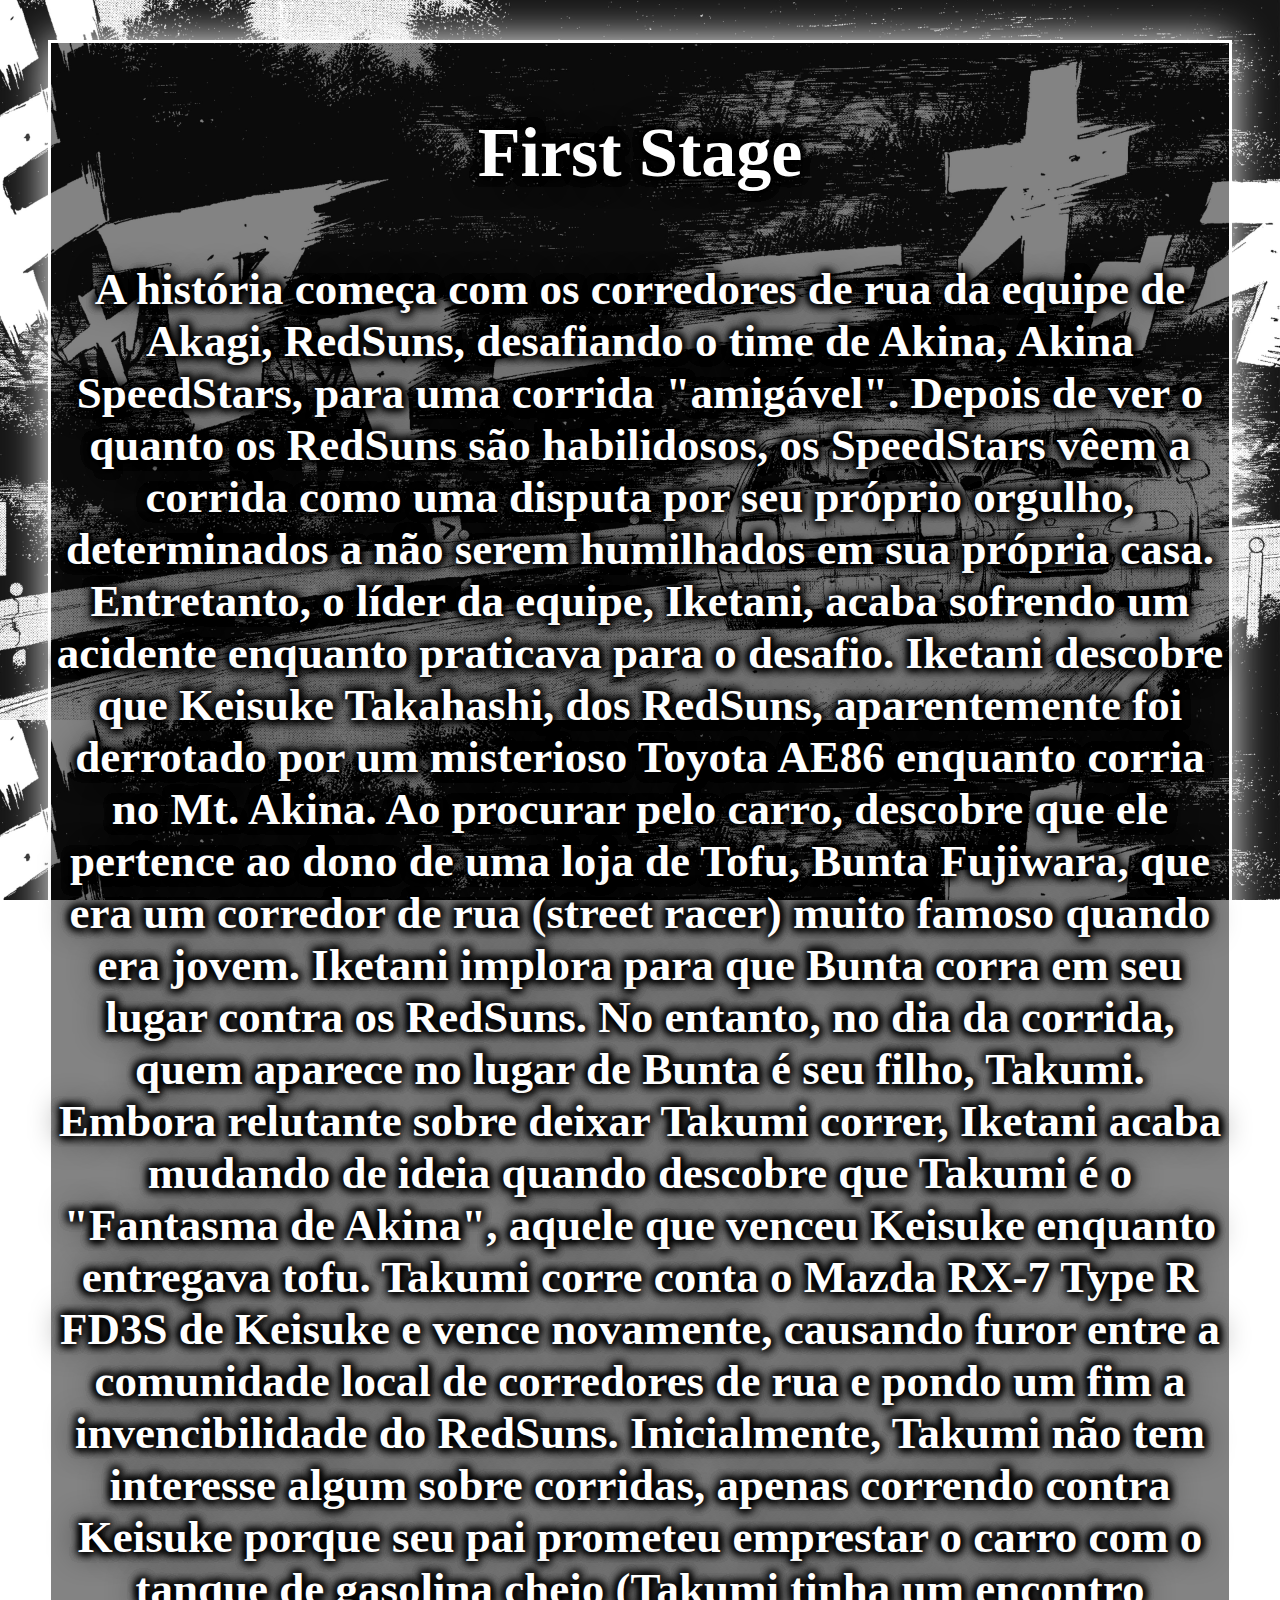
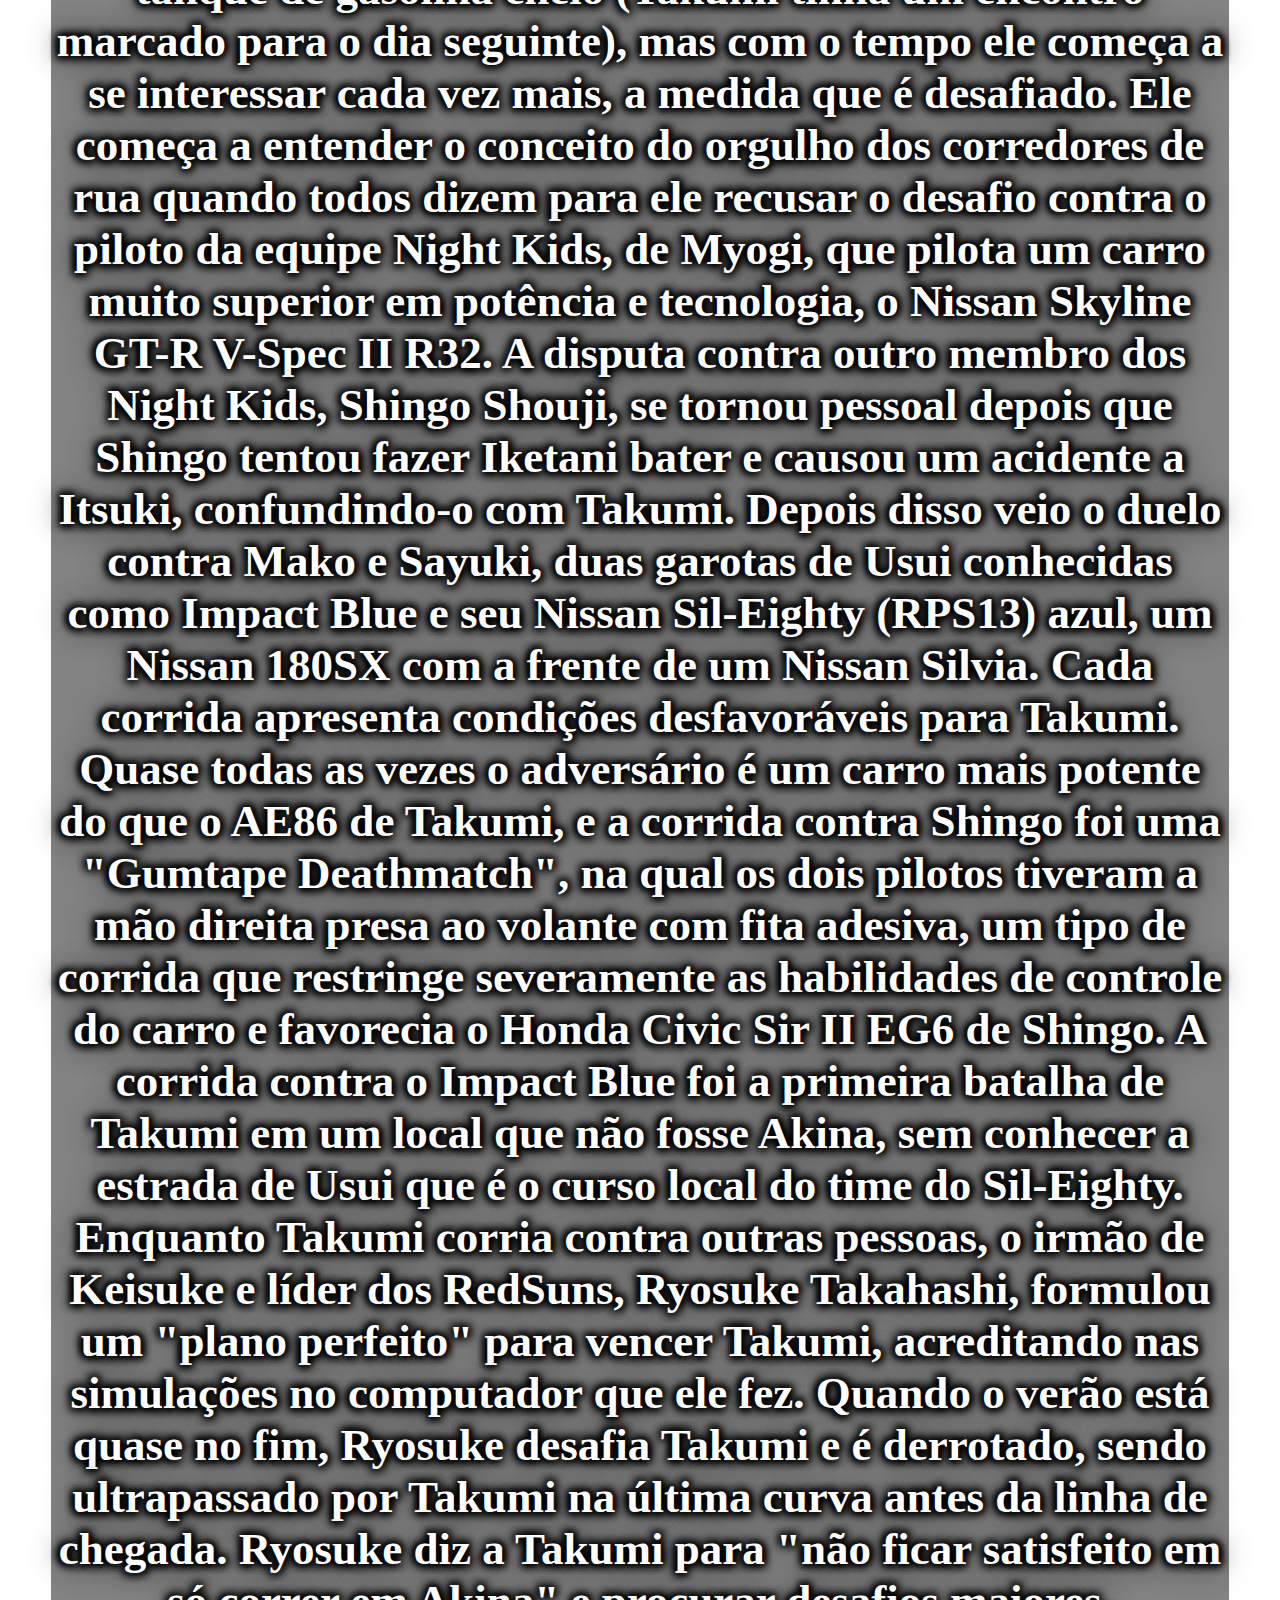
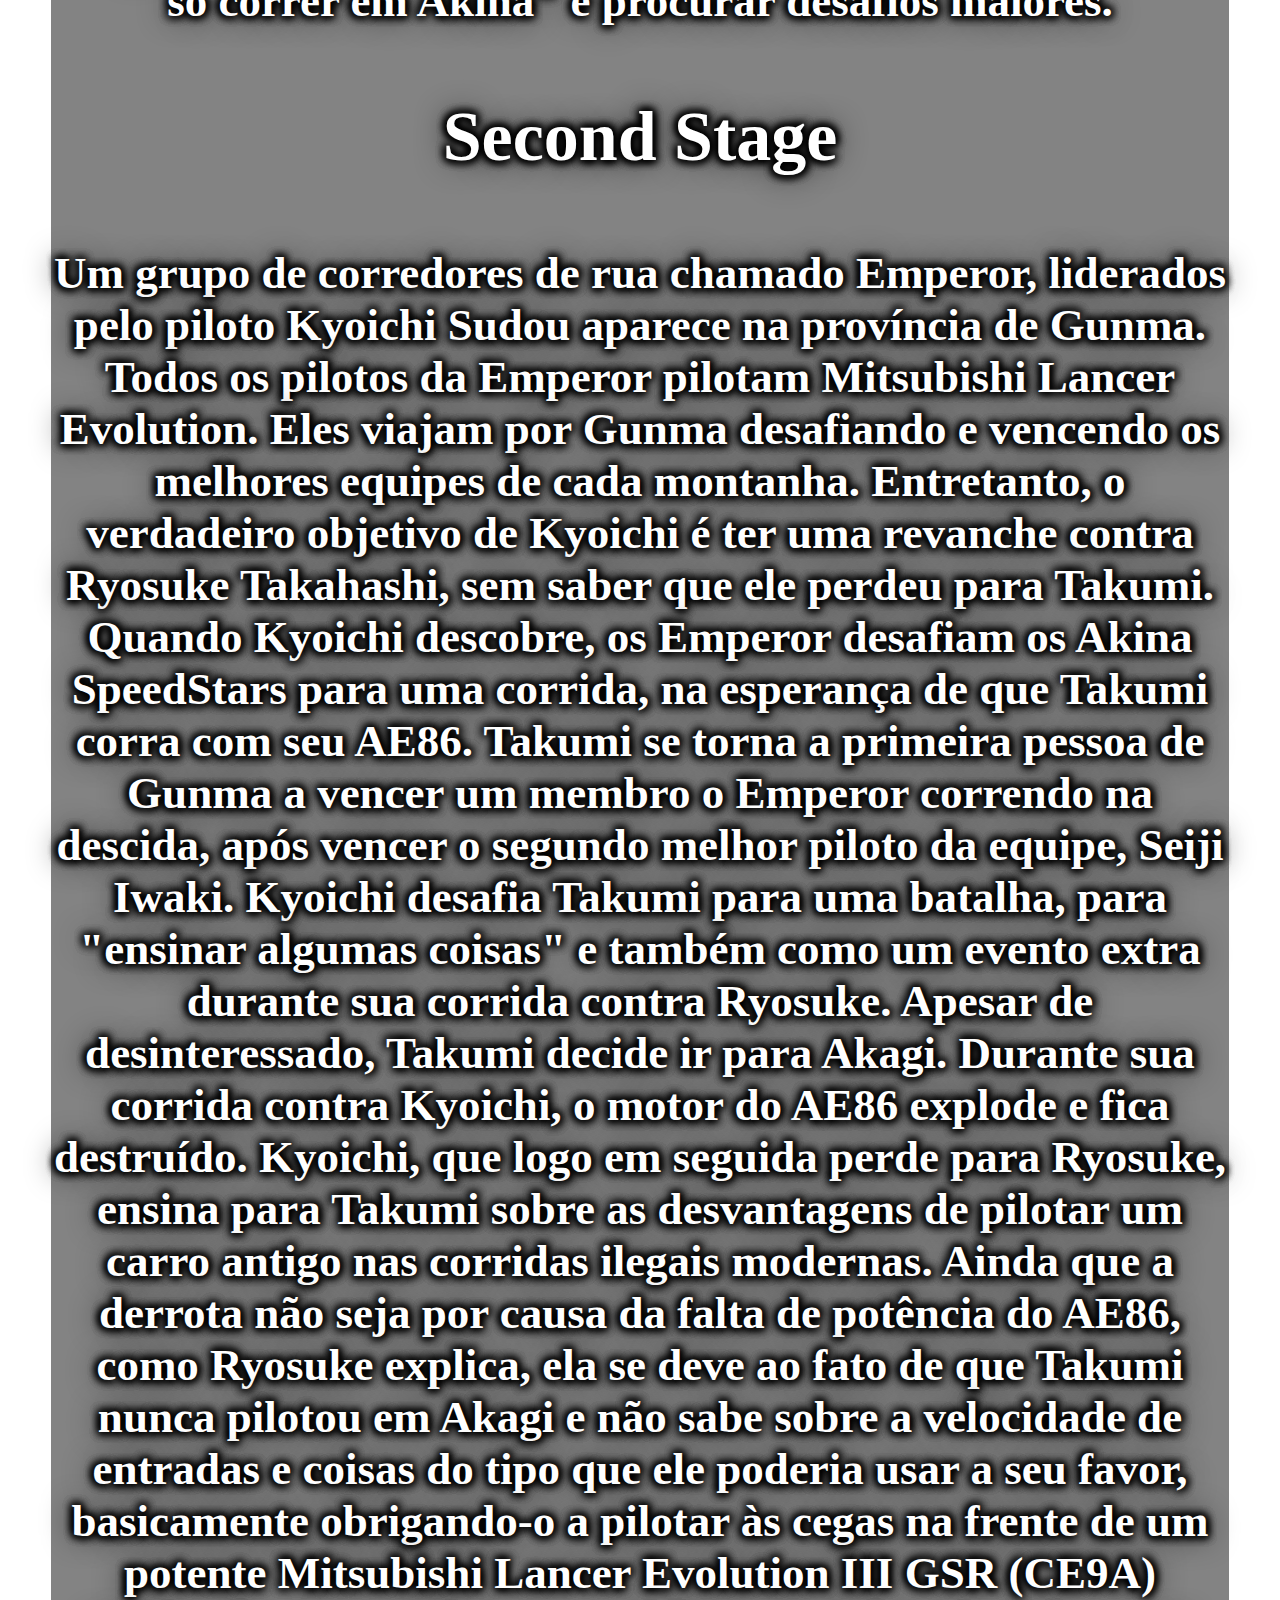
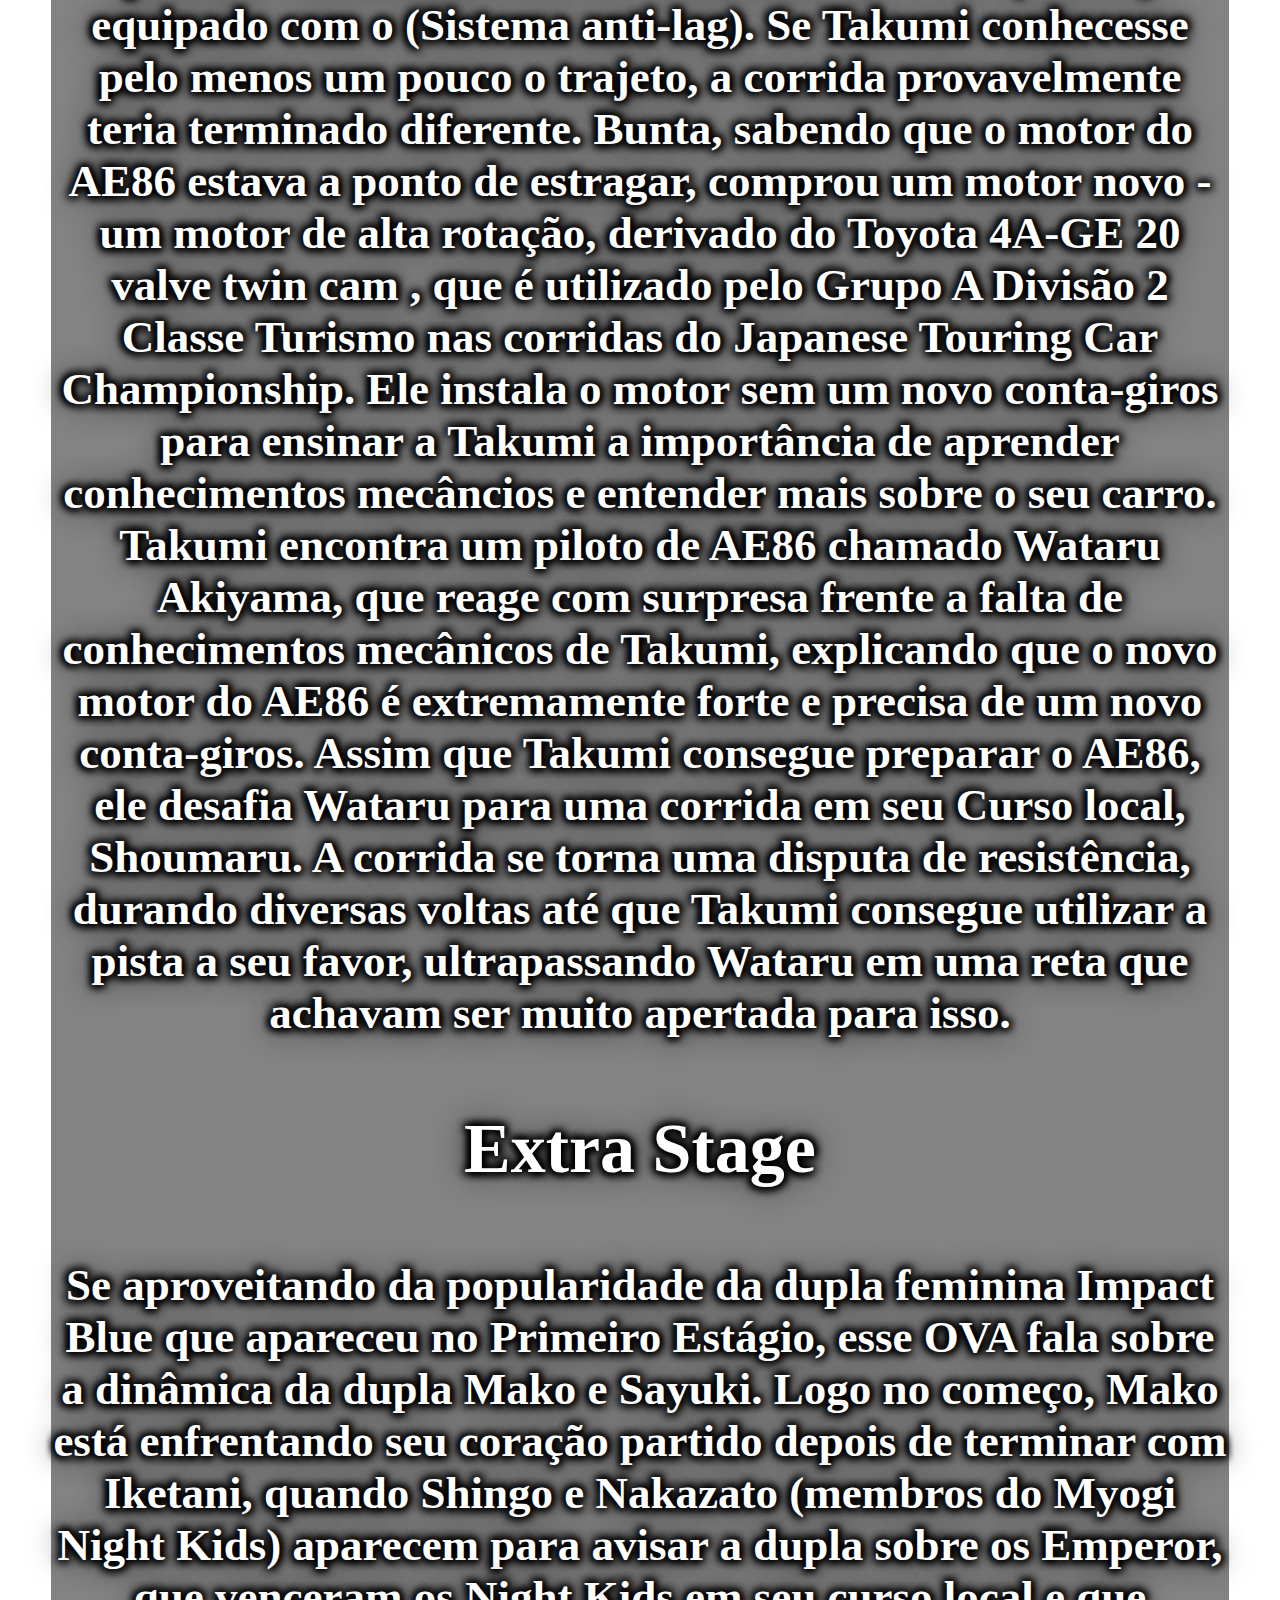
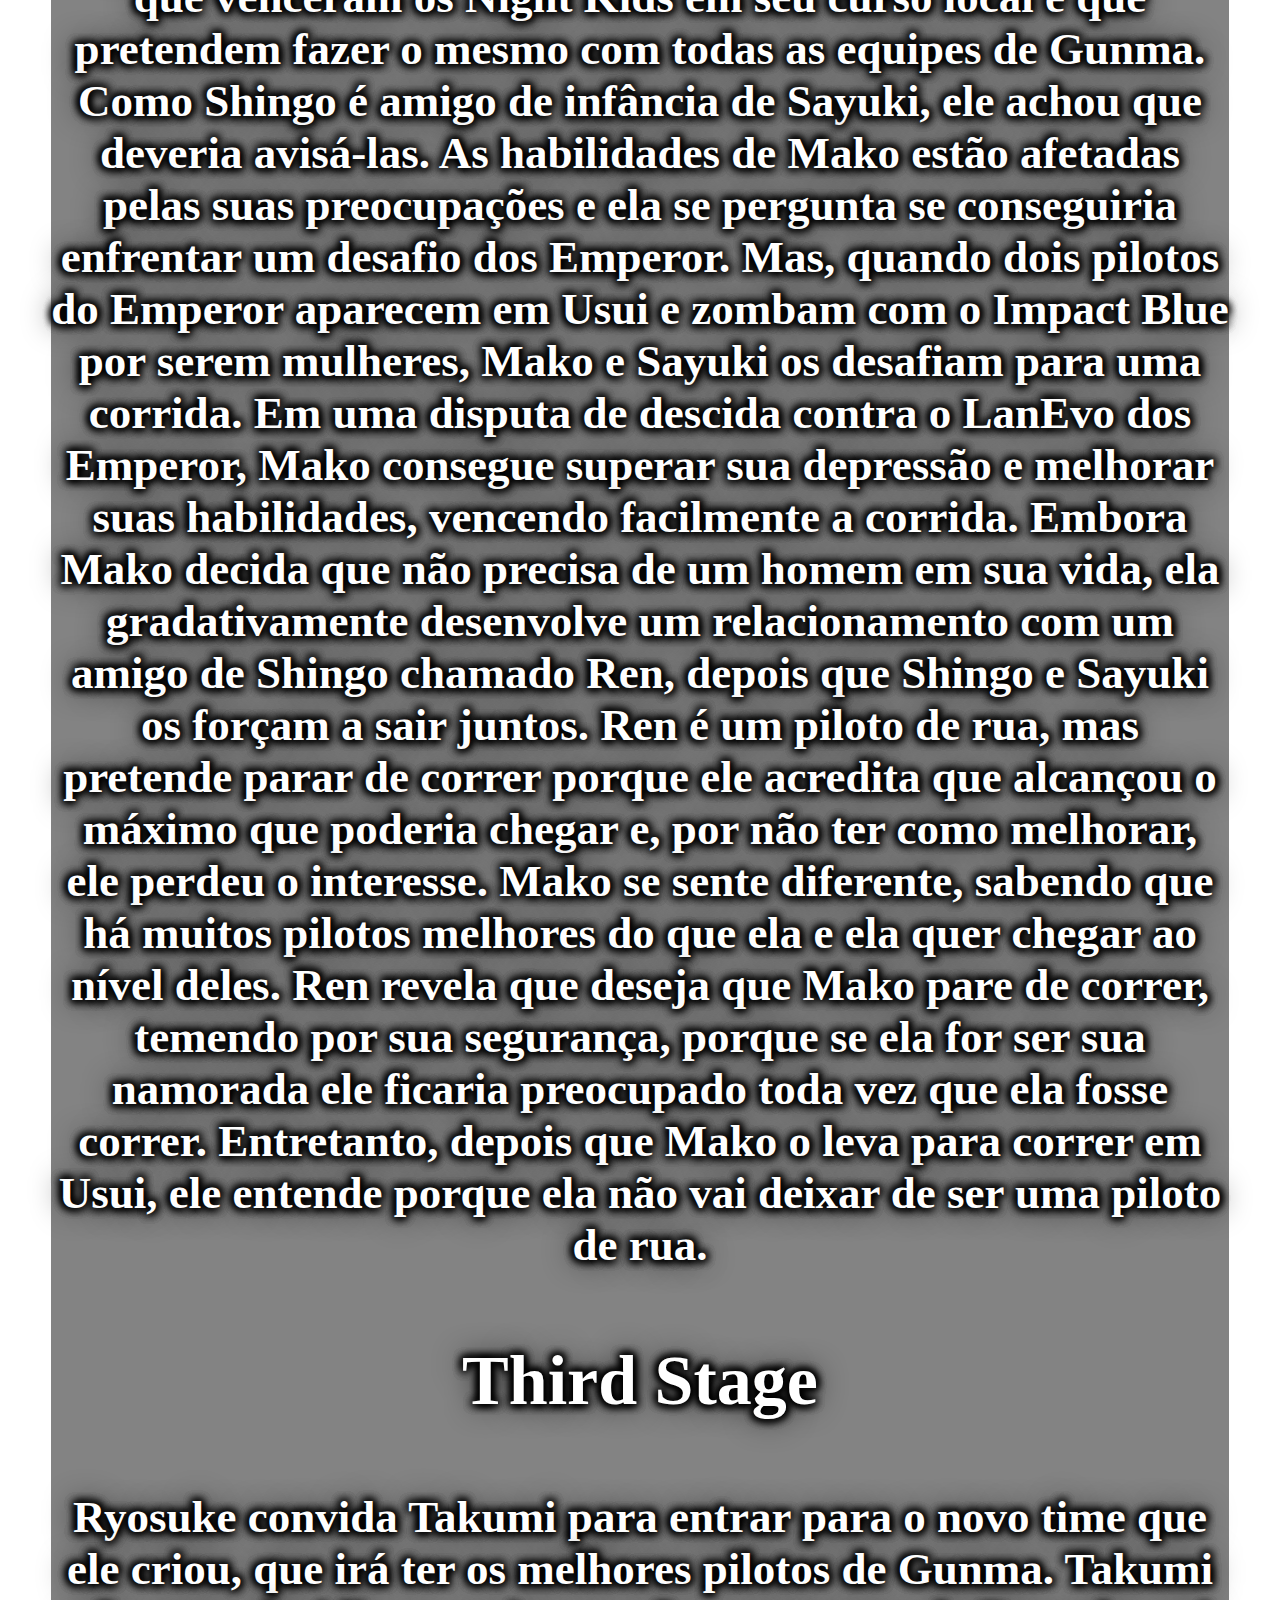
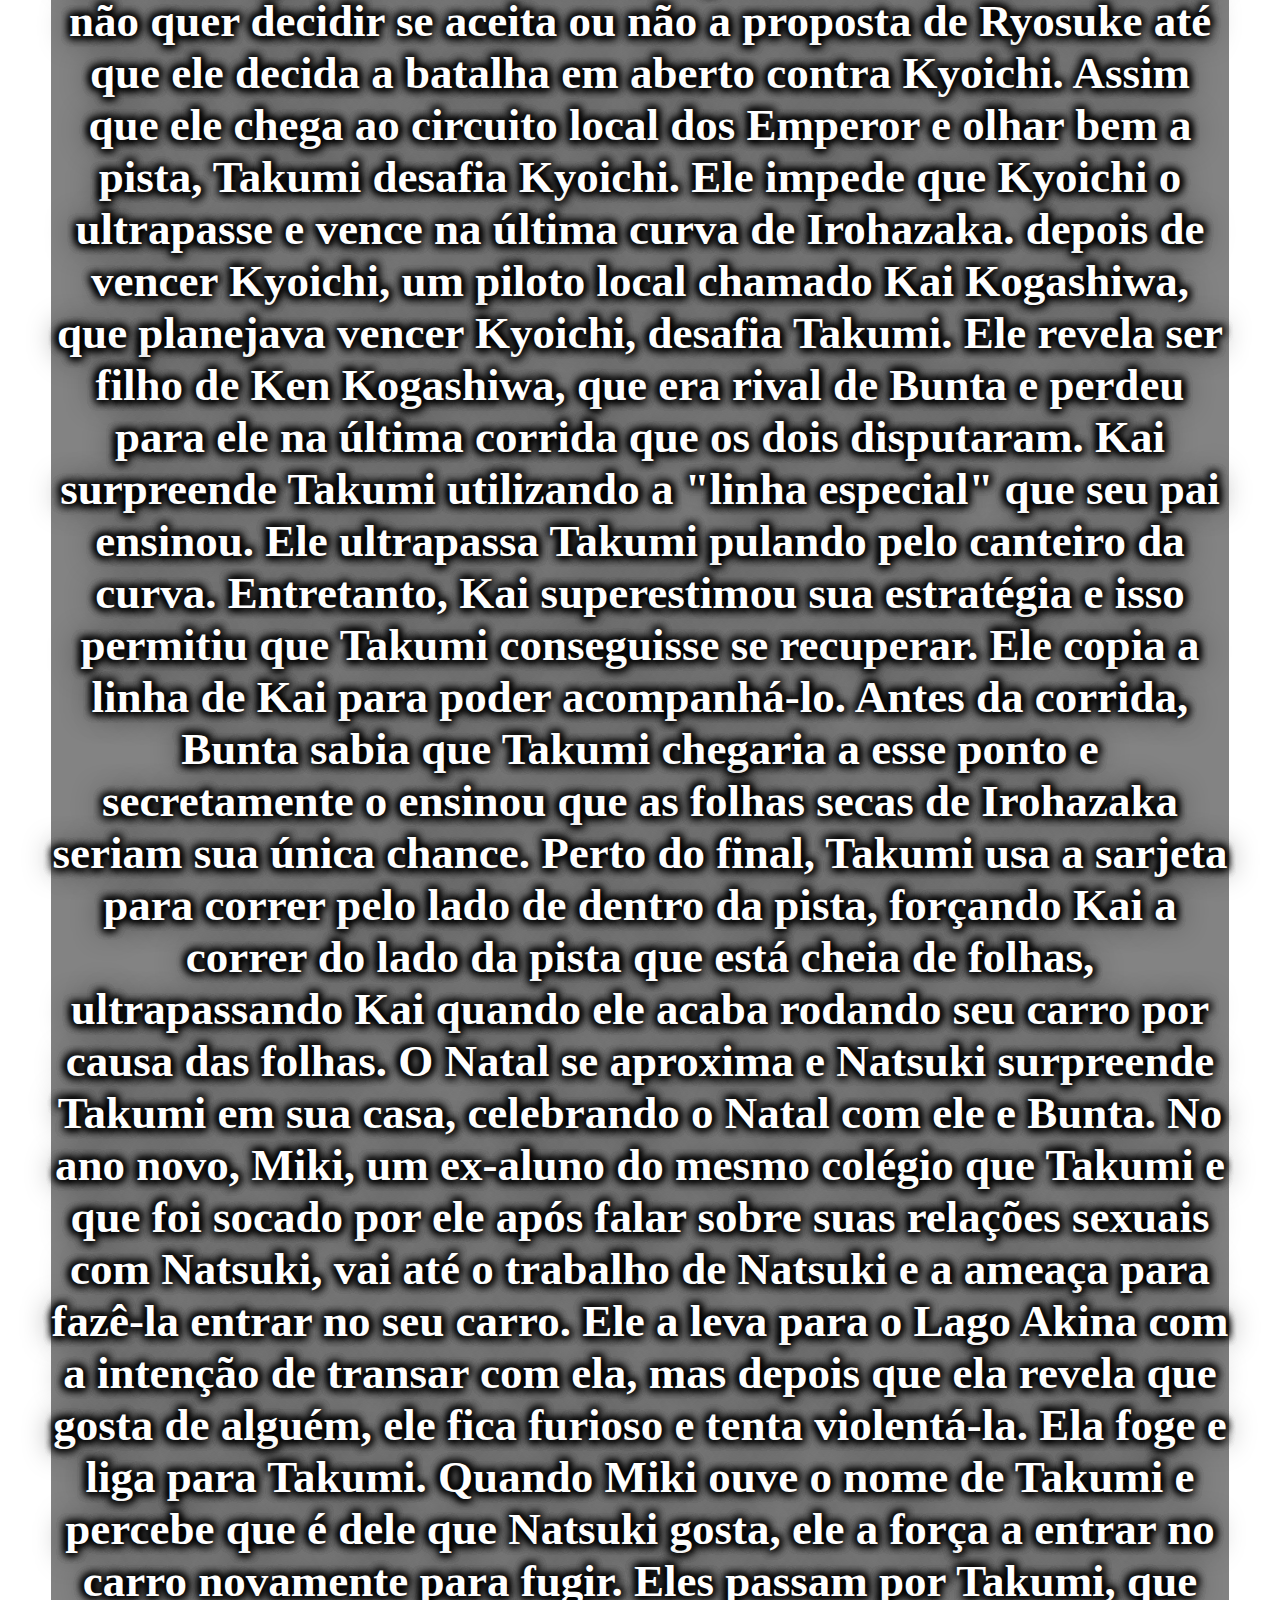
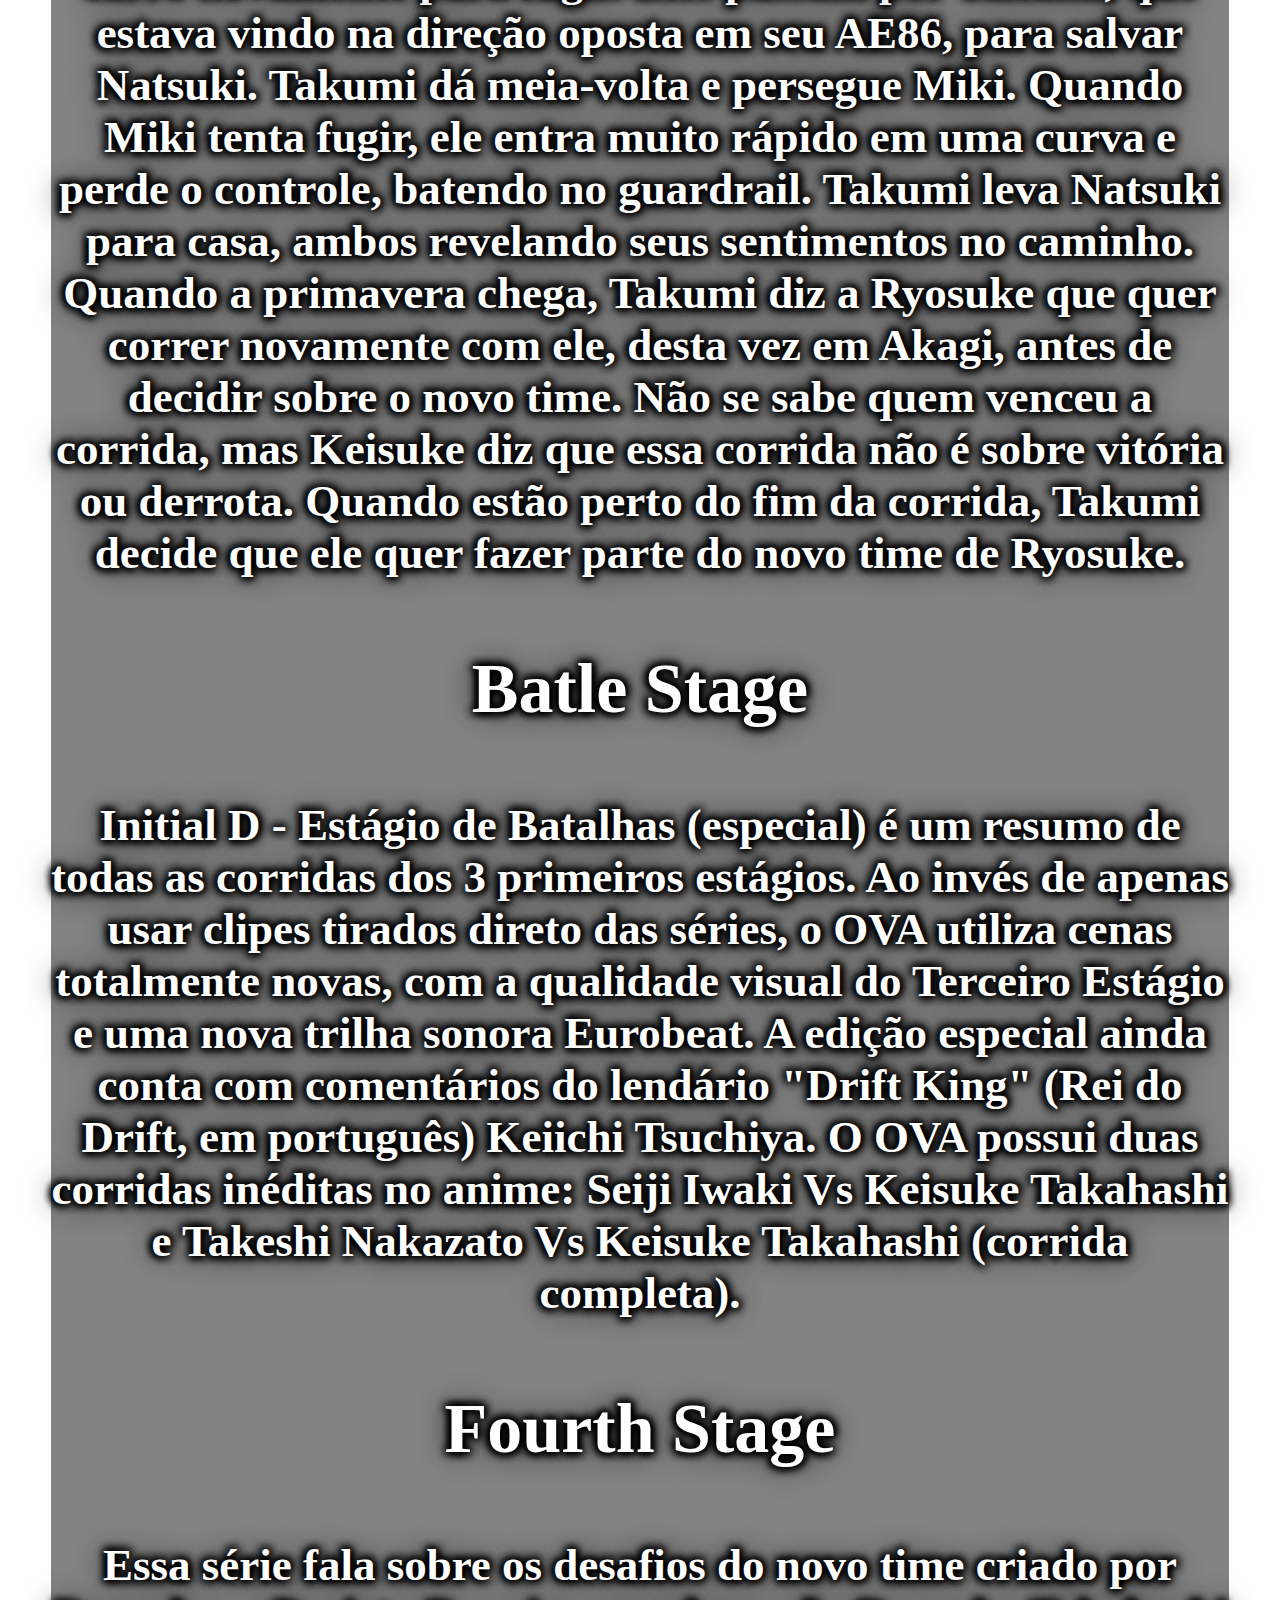
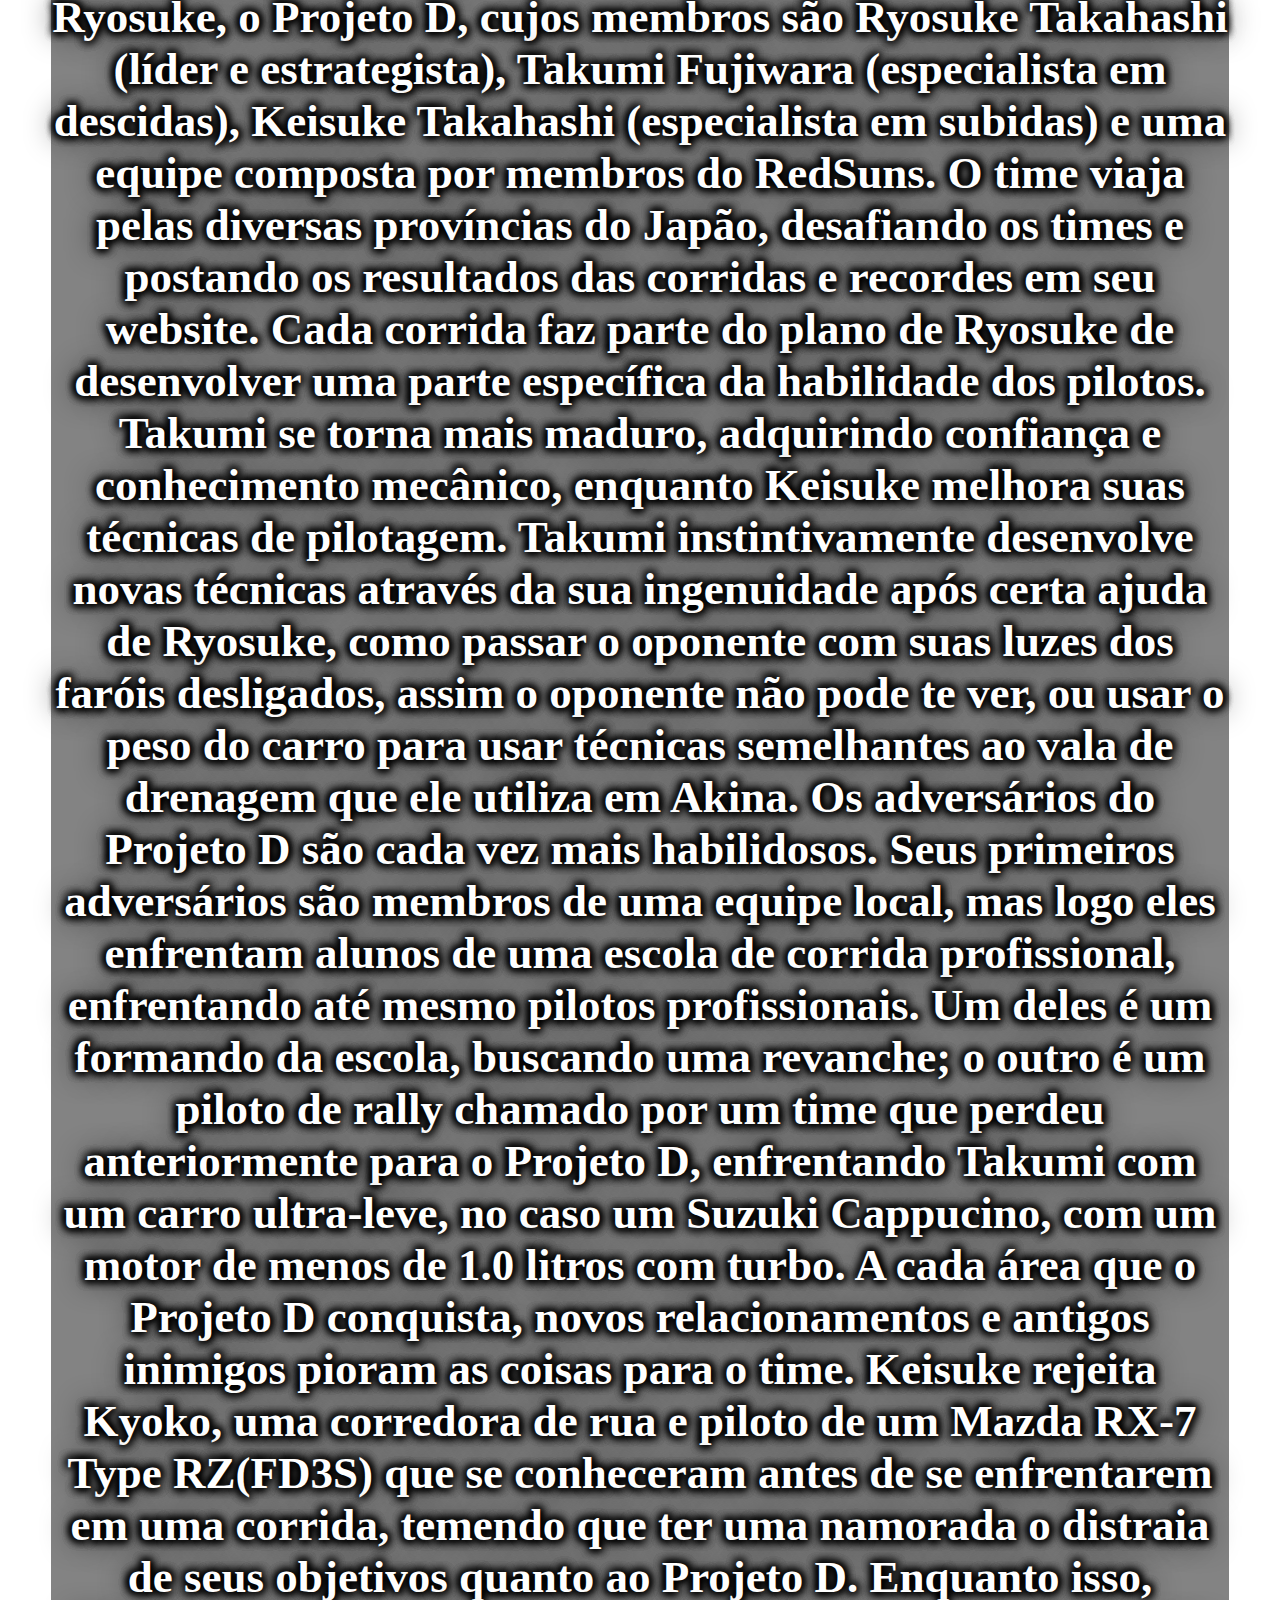
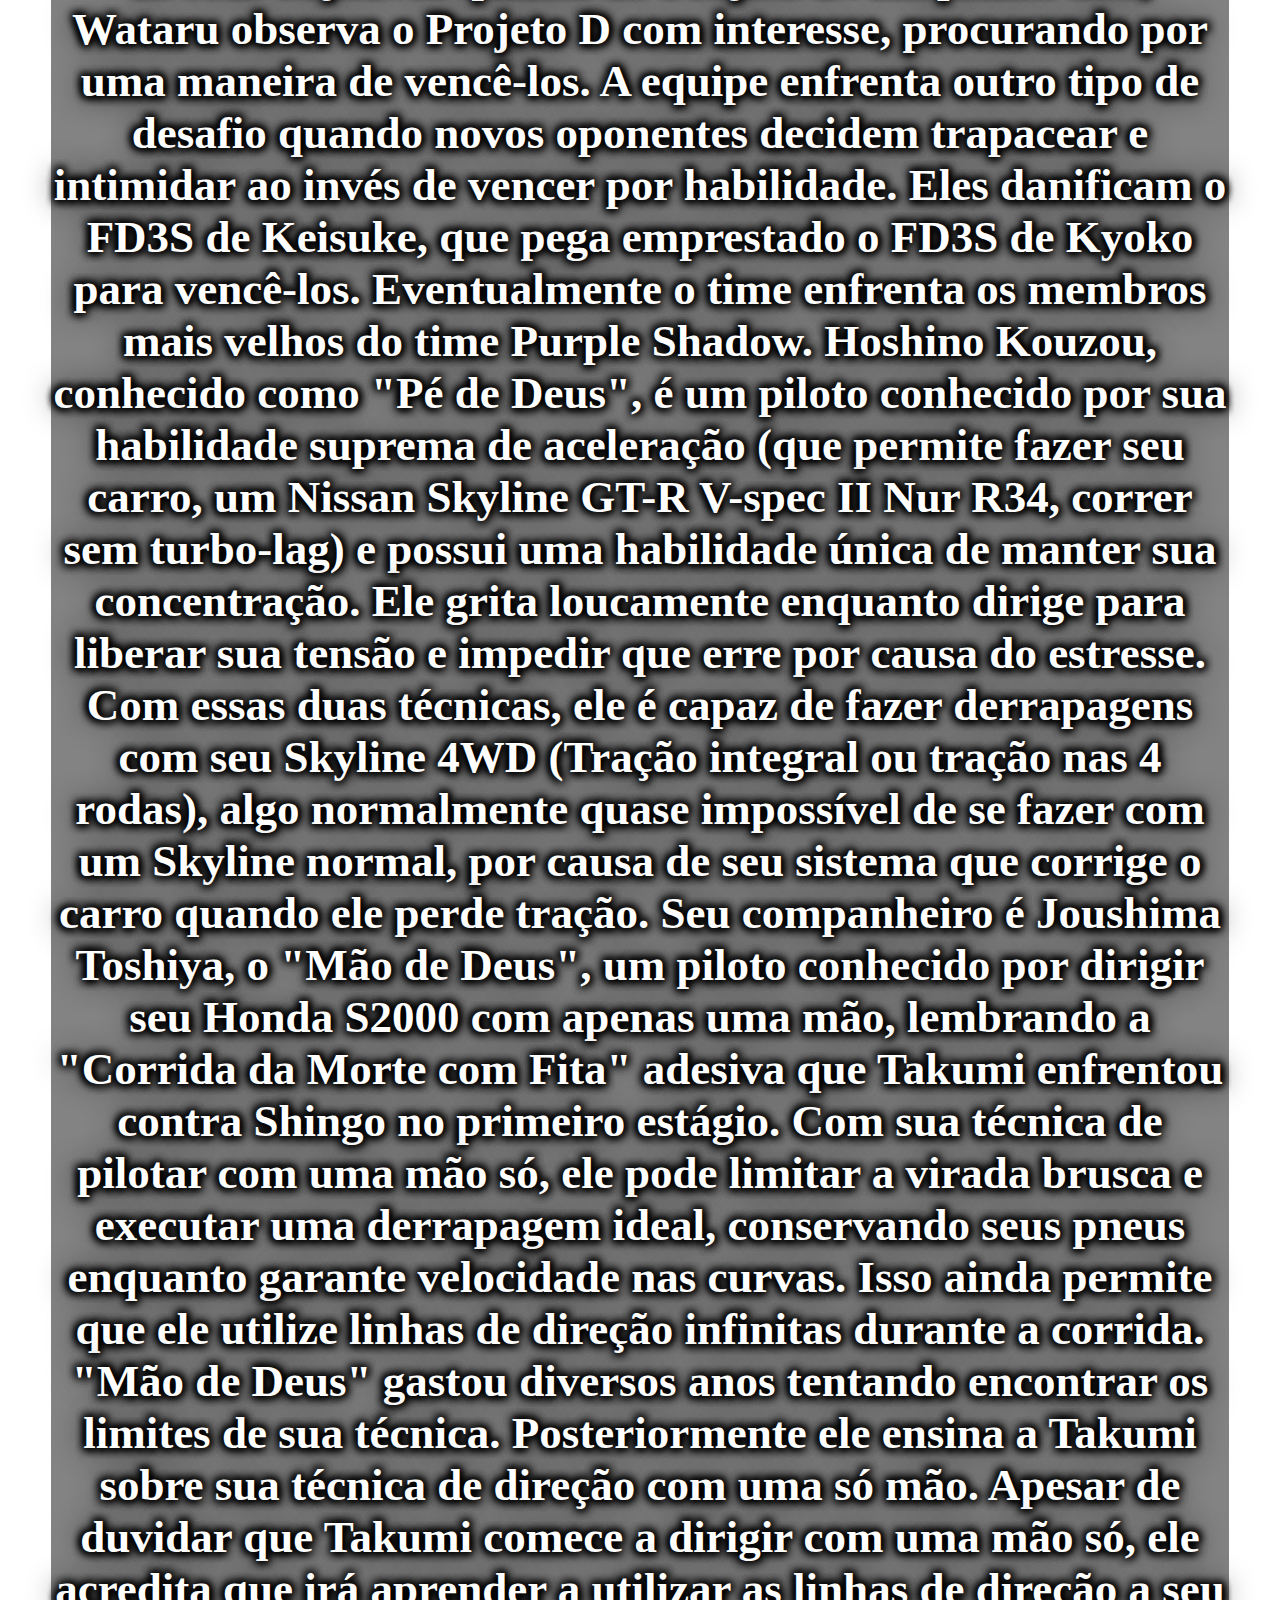
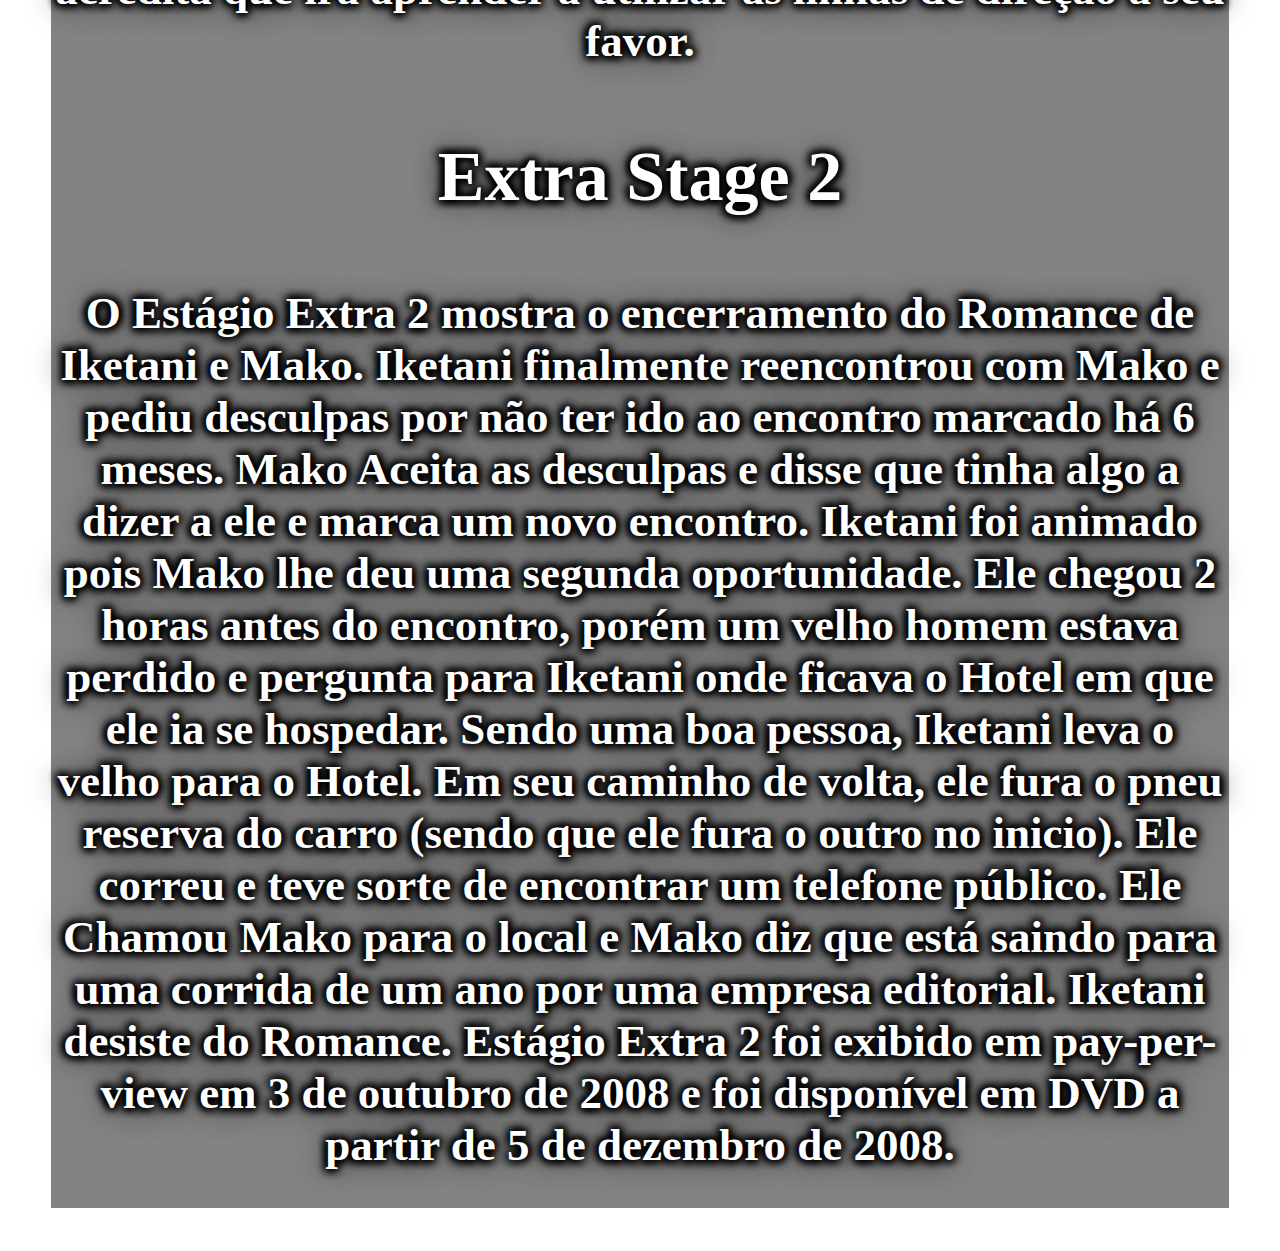
<file: Arcos.html>
<!DOCTYPE html>
<html lang="en">
<head>
    <link rel="stylesheet" href="Arcos.css">
    <meta charset="UTF-8">
    <meta http-equiv="X-UA-Compatible" content="IE=edge">
    <meta name="viewport" content="width=device-width, initial-scale=1.0">
    <title>Arcos</title>
</head>
<body>
    <div class="Arcos">
        <h3>First Stage</h3>
        <h2>A história começa com os corredores de rua da equipe de Akagi, RedSuns, desafiando o time de Akina, Akina SpeedStars, para uma corrida "amigável". Depois de ver o quanto os RedSuns são habilidosos, os SpeedStars vêem a corrida como uma disputa por seu próprio orgulho, determinados a não serem humilhados em sua própria casa. Entretanto, o líder da equipe, Iketani, acaba sofrendo um acidente enquanto praticava para o desafio.
            
            Iketani descobre que Keisuke Takahashi, dos RedSuns, aparentemente foi derrotado por um misterioso Toyota AE86 enquanto corria no Mt. Akina. Ao procurar pelo carro, descobre que ele pertence ao dono de uma loja de Tofu, Bunta Fujiwara, que era um corredor de rua (street racer) muito famoso quando era jovem. Iketani implora para que Bunta corra em seu lugar contra os RedSuns. No entanto, no dia da corrida, quem aparece no lugar de Bunta é seu filho, Takumi. Embora relutante sobre deixar Takumi correr, Iketani acaba mudando de ideia quando descobre que Takumi é o "Fantasma de Akina", aquele que venceu Keisuke enquanto entregava tofu. Takumi corre conta o Mazda RX-7 Type R FD3S de Keisuke e vence novamente, causando furor entre a comunidade local de corredores de rua e pondo um fim a invencibilidade do RedSuns.
            
            Inicialmente, Takumi não tem interesse algum sobre corridas, apenas correndo contra Keisuke porque seu pai prometeu emprestar o carro com o tanque de gasolina cheio (Takumi tinha um encontro marcado para o dia seguinte), mas com o tempo ele começa a se interessar cada vez mais, a medida que é desafiado. Ele começa a entender o conceito do orgulho dos corredores de rua quando todos dizem para ele recusar o desafio contra o piloto da equipe Night Kids, de Myogi, que pilota um carro muito superior em potência e tecnologia, o Nissan Skyline GT-R V-Spec II R32. A disputa contra outro membro dos Night Kids, Shingo Shouji, se tornou pessoal depois que Shingo tentou fazer Iketani bater e causou um acidente a Itsuki, confundindo-o com Takumi. Depois disso veio o duelo contra Mako e Sayuki, duas garotas de Usui conhecidas como Impact Blue e seu Nissan Sil-Eighty (RPS13) azul, um Nissan 180SX com a frente de um Nissan Silvia.
            
            Cada corrida apresenta condições desfavoráveis para Takumi. Quase todas as vezes o adversário é um carro mais potente do que o AE86 de Takumi, e a corrida contra Shingo foi uma "Gumtape Deathmatch", na qual os dois pilotos tiveram a mão direita presa ao volante com fita adesiva, um tipo de corrida que restringe severamente as habilidades de controle do carro e favorecia o Honda Civic Sir II EG6 de Shingo. A corrida contra o Impact Blue foi a primeira batalha de Takumi em um local que não fosse Akina, sem conhecer a estrada de Usui que é o curso local do time do Sil-Eighty.
            
            Enquanto Takumi corria contra outras pessoas, o irmão de Keisuke e líder dos RedSuns, Ryosuke Takahashi, formulou um "plano perfeito" para vencer Takumi, acreditando nas simulações no computador que ele fez. Quando o verão está quase no fim, Ryosuke desafia Takumi e é derrotado, sendo ultrapassado por Takumi na última curva antes da linha de chegada. Ryosuke diz a Takumi para "não ficar satisfeito em só correr em Akina" e procurar desafios maiores.</h2>
        <h3>Second Stage</h3>
        <h2>Um grupo de corredores de rua chamado Emperor, liderados pelo piloto Kyoichi Sudou aparece na província de Gunma. Todos os pilotos da Emperor pilotam Mitsubishi Lancer Evolution. Eles viajam por Gunma desafiando e vencendo os melhores equipes de cada montanha. Entretanto, o verdadeiro objetivo de Kyoichi é ter uma revanche contra Ryosuke Takahashi, sem saber que ele perdeu para Takumi. Quando Kyoichi descobre, os Emperor desafiam os Akina SpeedStars para uma corrida, na esperança de que Takumi corra com seu AE86. Takumi se torna a primeira pessoa de Gunma a vencer um membro o Emperor correndo na descida, após vencer o segundo melhor piloto da equipe, Seiji Iwaki.
    
            Kyoichi desafia Takumi para uma batalha, para "ensinar algumas coisas" e também como um evento extra durante sua corrida contra Ryosuke. Apesar de desinteressado, Takumi decide ir para Akagi. Durante sua corrida contra Kyoichi, o motor do AE86 explode e fica destruído. Kyoichi, que logo em seguida perde para Ryosuke, ensina para Takumi sobre as desvantagens de pilotar um carro antigo nas corridas ilegais modernas. Ainda que a derrota não seja por causa da falta de potência do AE86, como Ryosuke explica, ela se deve ao fato de que Takumi nunca pilotou em Akagi e não sabe sobre a velocidade de entradas e coisas do tipo que ele poderia usar a seu favor, basicamente obrigando-o a pilotar às cegas na frente de um potente Mitsubishi Lancer Evolution III GSR (CE9A) equipado com o (Sistema anti-lag). Se Takumi conhecesse pelo menos um pouco o trajeto, a corrida provavelmente teria terminado diferente.
            
            Bunta, sabendo que o motor do AE86 estava a ponto de estragar, comprou um motor novo - um motor de alta rotação, derivado do Toyota 4A-GE 20 valve twin cam , que é utilizado pelo Grupo A Divisão 2 Classe Turismo nas corridas do Japanese Touring Car Championship. Ele instala o motor sem um novo conta-giros para ensinar a Takumi a importância de aprender conhecimentos mecâncios e entender mais sobre o seu carro. Takumi encontra um piloto de AE86 chamado Wataru Akiyama, que reage com surpresa frente a falta de conhecimentos mecânicos de Takumi, explicando que o novo motor do AE86 é extremamente forte e precisa de um novo conta-giros.
            
            Assim que Takumi consegue preparar o AE86, ele desafia Wataru para uma corrida em seu Curso local, Shoumaru. A corrida se torna uma disputa de resistência, durando diversas voltas até que Takumi consegue utilizar a pista a seu favor, ultrapassando Wataru em uma reta que achavam ser muito apertada para isso.</h2>
        <h3>Extra Stage</h3>
        <h2>Se aproveitando da popularidade da dupla feminina Impact Blue que apareceu no Primeiro Estágio, esse OVA fala sobre a dinâmica da dupla Mako e Sayuki.
    
            Logo no começo, Mako está enfrentando seu coração partido depois de terminar com Iketani, quando Shingo e Nakazato (membros do Myogi Night Kids) aparecem para avisar a dupla sobre os Emperor, que venceram os Night Kids em seu curso local e que pretendem fazer o mesmo com todas as equipes de Gunma. Como Shingo é amigo de infância de Sayuki, ele achou que deveria avisá-las. As habilidades de Mako estão afetadas pelas suas preocupações e ela se pergunta se conseguiria enfrentar um desafio dos Emperor. Mas, quando dois pilotos do Emperor aparecem em Usui e zombam com o Impact Blue por serem mulheres, Mako e Sayuki os desafiam para uma corrida. Em uma disputa de descida contra o LanEvo dos Emperor, Mako consegue superar sua depressão e melhorar suas habilidades, vencendo facilmente a corrida.
            
            Embora Mako decida que não precisa de um homem em sua vida, ela gradativamente desenvolve um relacionamento com um amigo de Shingo chamado Ren, depois que Shingo e Sayuki os forçam a sair juntos. Ren é um piloto de rua, mas pretende parar de correr porque ele acredita que alcançou o máximo que poderia chegar e, por não ter como melhorar, ele perdeu o interesse. Mako se sente diferente, sabendo que há muitos pilotos melhores do que ela e ela quer chegar ao nível deles. Ren revela que deseja que Mako pare de correr, temendo por sua segurança, porque se ela for ser sua namorada ele ficaria preocupado toda vez que ela fosse correr.
            
            Entretanto, depois que Mako o leva para correr em Usui, ele entende porque ela não vai deixar de ser uma piloto de rua.</h2>
        <h3>Third Stage</h3>
        <h2>Ryosuke convida Takumi para entrar para o novo time que ele criou, que irá ter os melhores pilotos de Gunma.
    
            Takumi não quer decidir se aceita ou não a proposta de Ryosuke até que ele decida a batalha em aberto contra Kyoichi. Assim que ele chega ao circuito local dos Emperor e olhar bem a pista, Takumi desafia Kyoichi. Ele impede que Kyoichi o ultrapasse e vence na última curva de Irohazaka. depois de vencer Kyoichi, um piloto local chamado Kai Kogashiwa, que planejava vencer Kyoichi, desafia Takumi. Ele revela ser filho de Ken Kogashiwa, que era rival de Bunta e perdeu para ele na última corrida que os dois disputaram. Kai surpreende Takumi utilizando a "linha especial" que seu pai ensinou. Ele ultrapassa Takumi pulando pelo canteiro da curva. Entretanto, Kai superestimou sua estratégia e isso permitiu que Takumi conseguisse se recuperar. Ele copia a linha de Kai para poder acompanhá-lo. Antes da corrida, Bunta sabia que Takumi chegaria a esse ponto e secretamente o ensinou que as folhas secas de Irohazaka seriam sua única chance. Perto do final, Takumi usa a sarjeta para correr pelo lado de dentro da pista, forçando Kai a correr do lado da pista que está cheia de folhas, ultrapassando Kai quando ele acaba rodando seu carro por causa das folhas.
            
            O Natal se aproxima e Natsuki surpreende Takumi em sua casa, celebrando o Natal com ele e Bunta. No ano novo, Miki, um ex-aluno do mesmo colégio que Takumi e que foi socado por ele após falar sobre suas relações sexuais com Natsuki, vai até o trabalho de Natsuki e a ameaça para fazê-la entrar no seu carro. Ele a leva para o Lago Akina com a intenção de transar com ela, mas depois que ela revela que gosta de alguém, ele fica furioso e tenta violentá-la. Ela foge e liga para Takumi. Quando Miki ouve o nome de Takumi e percebe que é dele que Natsuki gosta, ele a força a entrar no carro novamente para fugir. Eles passam por Takumi, que estava vindo na direção oposta em seu AE86, para salvar Natsuki. Takumi dá meia-volta e persegue Miki. Quando Miki tenta fugir, ele entra muito rápido em uma curva e perde o controle, batendo no guardrail. Takumi leva Natsuki para casa, ambos revelando seus sentimentos no caminho. Quando a primavera chega, Takumi diz a Ryosuke que quer correr novamente com ele, desta vez em Akagi, antes de decidir sobre o novo time. Não se sabe quem venceu a corrida, mas Keisuke diz que essa corrida não é sobre vitória ou derrota. Quando estão perto do fim da corrida, Takumi decide que ele quer fazer parte do novo time de Ryosuke.</h2>
        <h3>Batle Stage</h3>
        <h2>Initial D - Estágio de Batalhas (especial) é um resumo de todas as corridas dos 3 primeiros estágios. Ao invés de apenas usar clipes tirados direto das séries, o OVA utiliza cenas totalmente novas, com a qualidade visual do Terceiro Estágio e uma nova trilha sonora Eurobeat. A edição especial ainda conta com comentários do lendário "Drift King" (Rei do Drift, em português) Keiichi Tsuchiya. O OVA possui duas corridas inéditas no anime: Seiji Iwaki Vs Keisuke Takahashi e Takeshi Nakazato Vs Keisuke Takahashi (corrida completa).</h2>
        <h3>Fourth Stage</h3>
        <h2>Essa série fala sobre os desafios do novo time criado por Ryosuke, o Projeto D, cujos membros são Ryosuke Takahashi (líder e estrategista), Takumi Fujiwara (especialista em descidas), Keisuke Takahashi (especialista em subidas) e uma equipe composta por membros do RedSuns. O time viaja pelas diversas províncias do Japão, desafiando os times e postando os resultados das corridas e recordes em seu website. Cada corrida faz parte do plano de Ryosuke de desenvolver uma parte específica da habilidade dos pilotos.
    
            Takumi se torna mais maduro, adquirindo confiança e conhecimento mecânico, enquanto Keisuke melhora suas técnicas de pilotagem. Takumi instintivamente desenvolve novas técnicas através da sua ingenuidade após certa ajuda de Ryosuke, como passar o oponente com suas luzes dos faróis desligados, assim o oponente não pode te ver, ou usar o peso do carro para usar técnicas semelhantes ao vala de drenagem que ele utiliza em Akina.
            
            Os adversários do Projeto D são cada vez mais habilidosos. Seus primeiros adversários são membros de uma equipe local, mas logo eles enfrentam alunos de uma escola de corrida profissional, enfrentando até mesmo pilotos profissionais. Um deles é um formando da escola, buscando uma revanche; o outro é um piloto de rally chamado por um time que perdeu anteriormente para o Projeto D, enfrentando Takumi com um carro ultra-leve, no caso um Suzuki Cappucino, com um motor de menos de 1.0 litros com turbo.
            
            A cada área que o Projeto D conquista, novos relacionamentos e antigos inimigos pioram as coisas para o time. Keisuke rejeita Kyoko, uma corredora de rua e piloto de um Mazda RX-7 Type RZ(FD3S) que se conheceram antes de se enfrentarem em uma corrida, temendo que ter uma namorada o distraia de seus objetivos quanto ao Projeto D. Enquanto isso, Wataru observa o Projeto D com interesse, procurando por uma maneira de vencê-los.
            
            A equipe enfrenta outro tipo de desafio quando novos oponentes decidem trapacear e intimidar ao invés de vencer por habilidade. Eles danificam o FD3S de Keisuke, que pega emprestado o FD3S de Kyoko para vencê-los.
            
            Eventualmente o time enfrenta os membros mais velhos do time Purple Shadow. Hoshino Kouzou, conhecido como "Pé de Deus", é um piloto conhecido por sua habilidade suprema de aceleração (que permite fazer seu carro, um Nissan Skyline GT-R V-spec II Nur R34, correr sem turbo-lag) e possui uma habilidade única de manter sua concentração. Ele grita loucamente enquanto dirige para liberar sua tensão e impedir que erre por causa do estresse. Com essas duas técnicas, ele é capaz de fazer derrapagens com seu Skyline 4WD (Tração integral ou tração nas 4 rodas), algo normalmente quase impossível de se fazer com um Skyline normal, por causa de seu sistema que corrige o carro quando ele perde tração. Seu companheiro é Joushima Toshiya, o "Mão de Deus", um piloto conhecido por dirigir seu Honda S2000 com apenas uma mão, lembrando a "Corrida da Morte com Fita" adesiva que Takumi enfrentou contra Shingo no primeiro estágio. Com sua técnica de pilotar com uma mão só, ele pode limitar a virada brusca e executar uma derrapagem ideal, conservando seus pneus enquanto garante velocidade nas curvas. Isso ainda permite que ele utilize linhas de direção infinitas durante a corrida. "Mão de Deus" gastou diversos anos tentando encontrar os limites de sua técnica. Posteriormente ele ensina a Takumi sobre sua técnica de direção com uma só mão. Apesar de duvidar que Takumi comece a dirigir com uma mão só, ele acredita que irá aprender a utilizar as linhas de direção a seu favor.</h2>
        <h3>Extra Stage 2</h3>
        <h2>O Estágio Extra 2 mostra o encerramento do Romance de Iketani e Mako. Iketani finalmente reencontrou com Mako e pediu desculpas por não ter ido ao encontro marcado há 6 meses. Mako Aceita as desculpas e disse que tinha algo a dizer a ele e marca um novo encontro. Iketani foi animado pois Mako lhe deu uma segunda oportunidade. Ele chegou 2 horas antes do encontro, porém um velho homem estava perdido e pergunta para Iketani onde ficava o Hotel em que ele ia se hospedar. Sendo uma boa pessoa, Iketani leva o velho para o Hotel. Em seu caminho de volta, ele fura o pneu reserva do carro (sendo que ele fura o outro no inicio). Ele correu e teve sorte de encontrar um telefone público. Ele Chamou Mako para o local e Mako diz que está saindo para uma corrida de um ano por uma empresa editorial. Iketani desiste do Romance.
    
            Estágio Extra 2 foi exibido em pay-per-view em 3 de outubro de 2008 e foi disponível em DVD a partir de 5 de dezembro de 2008.</h2>
        </div>
</body>
</html>
</file>
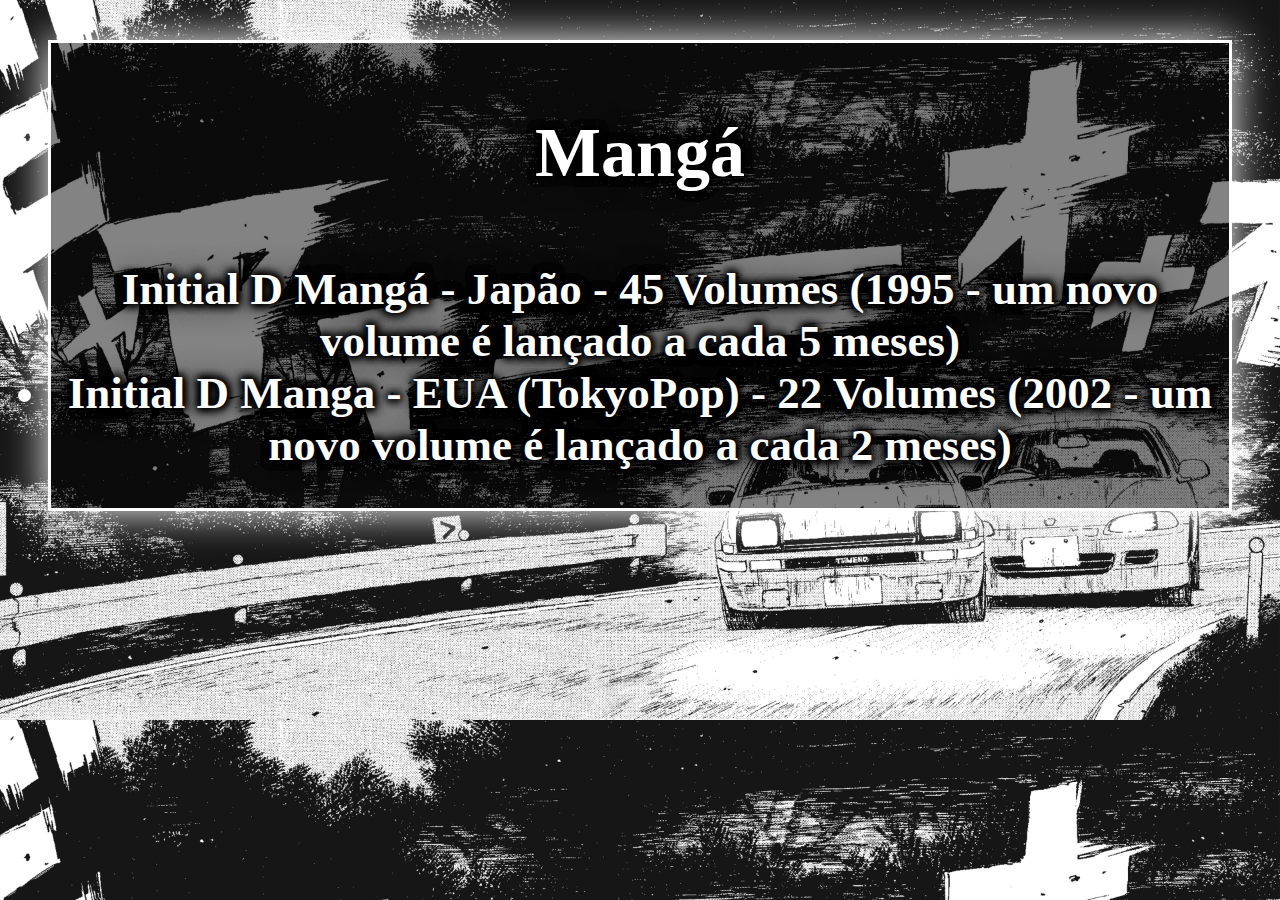
<file: história.html>
<!DOCTYPE html>
<html lang="en">
<head>
    <link rel="stylesheet" href="história.css">
    <meta charset="UTF-8">
    <meta http-equiv="X-UA-Compatible" content="IE=edge">
    <meta name="viewport" content="width=device-width, initial-scale=1.0">
    <title>História</title>
</head>
<body>
    <div class="História">
    <h3>Mangá</h3>
    <h2>
        <li> Initial D Mangá - Japão - 45 Volumes (1995 - um novo volume é lançado a cada 5 meses)</li>
        <li> Initial D Manga - EUA (TokyoPop) - 22 Volumes (2002 - um novo volume é lançado a cada 2 meses)</li></h2>
    </div>
</body>
</html>
</file>
<file: Arcos.css>
*{
    scroll-behavior: smooth;
}

.Arcos{
    background-color: rgba(0, 0, 0, 0.486);
    border: 3px solid #ffffff;
    text-align: center;
    color: rgb(255, 255, 255);
    font-size: 30px;
    margin: 40px;
    box-shadow: 0 0 40px #ffffff;
    background-attachment: fixed;
    text-shadow: 0 0 10px #000000, 0 0 10px #000000, 0 0 10px #000000, 0 0 10px #000000, 0 0 10px #000000, 0 0 30px #000000;
}

h3{
    text-align: center;
    color: #ffffff;
    font-size: 70px;
    text-shadow: 0 0 10px #000000, 0 0 10px #000000, 0 0 10px #000000, 0 0 10px #000000, 0 0 10px #000000, 0 0 30px #000000;
}

body{
    background-image: url("initial\ d.jpg");
    background-size: 100%;
    background-attachment: fixed;
}
</file>
<file: história.css>
*{
    scroll-behavior: smooth;
}

.História{
    background-color: rgba(0, 0, 0, 0.486);
    border: 3px solid #ffffff;
    text-align: center;
    color: rgb(255, 255, 255);
    font-size: 30px;
    margin: 40px;
    box-shadow: 0 0 40px #ffffff;
    background-attachment: fixed;
    text-shadow: 0 0 10px #000000, 0 0 10px #000000, 0 0 10px #000000, 0 0 10px #000000, 0 0 10px #000000, 0 0 30px #000000;
}

h3{
    text-align: center;
    color: #ffffff;
    font-size: 70px;
    text-shadow: 0 0 10px #000000, 0 0 10px #000000, 0 0 10px #000000, 0 0 10px #000000, 0 0 10px #000000, 0 0 30px #000000;
}

body{
    background-image: url("initial\ d.jpg");
    background-size: 100%;
    background-attachment: fixed;
}
</file>
